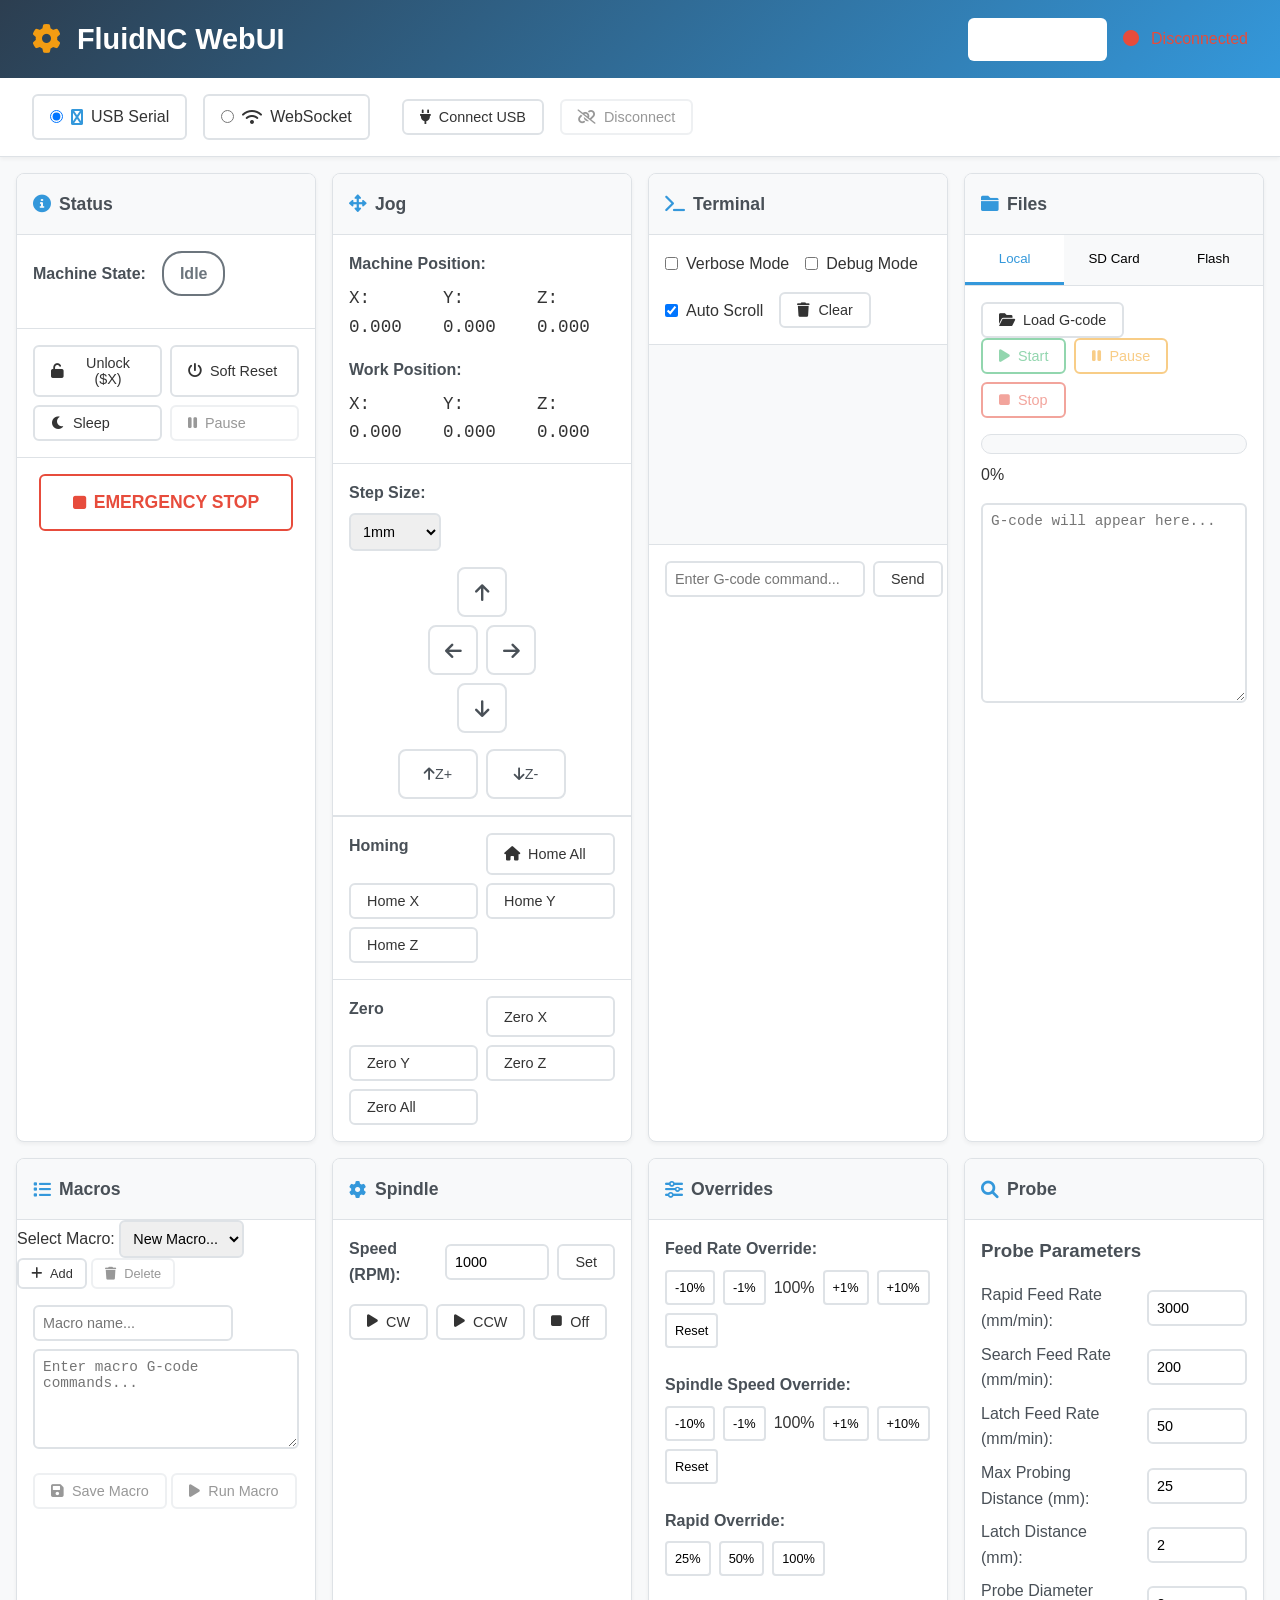
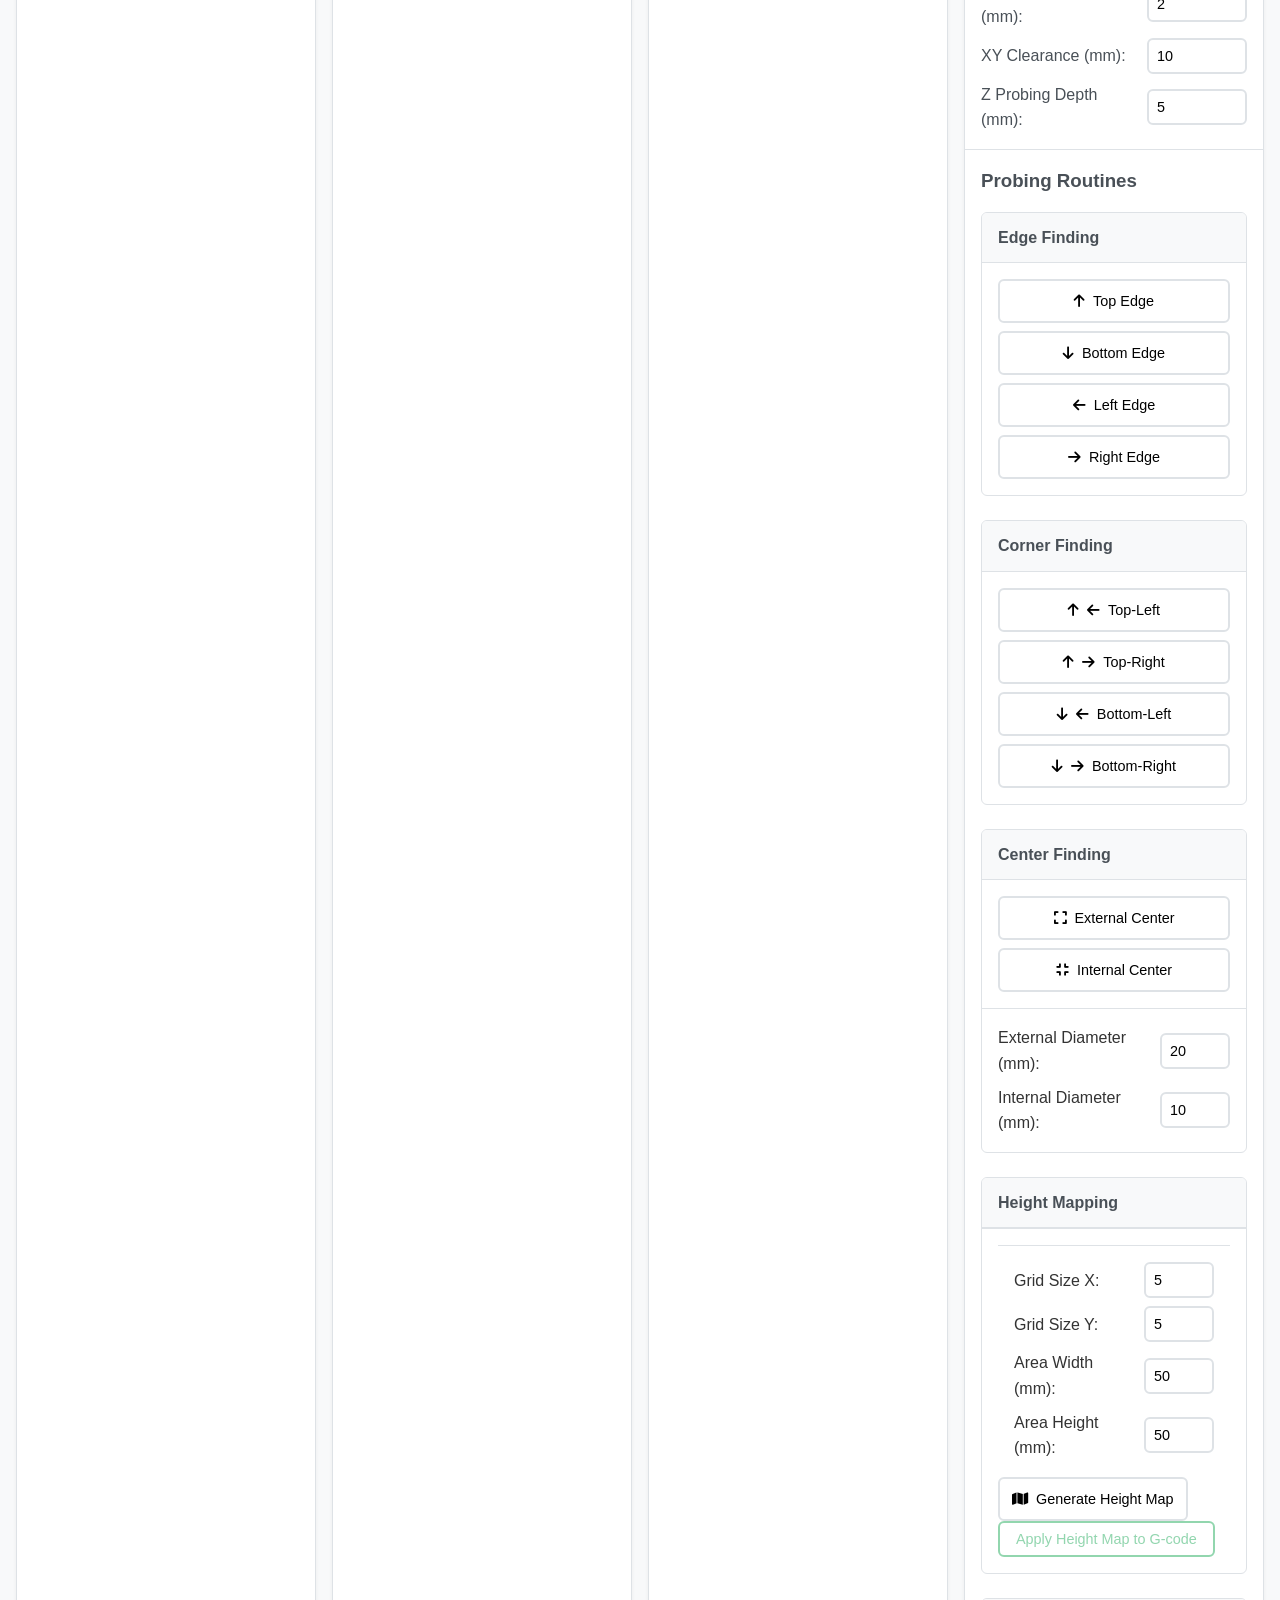
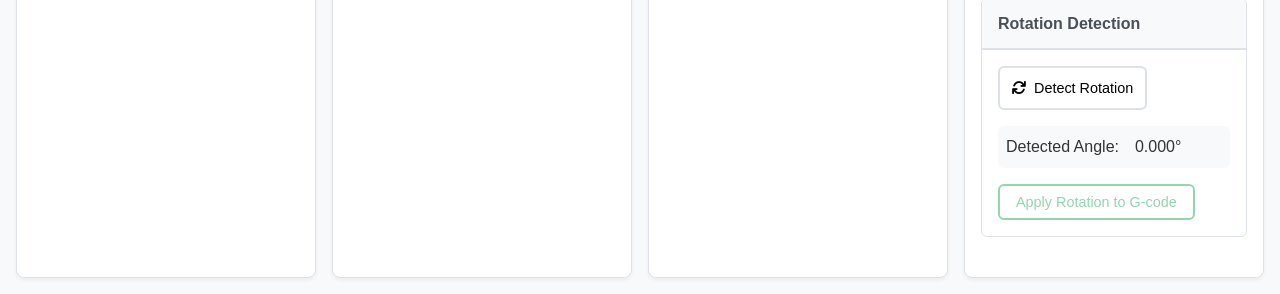
<file: index.html>
<!DOCTYPE html>
<html lang="en">
<head>
    <meta charset="UTF-8">
    <meta name="viewport" content="width=device-width, initial-scale=1.0">
    <title>FluidNC WebUI</title>
    <link rel="stylesheet" href="css/styles.css">
    <link rel="stylesheet" href="https://cdnjs.cloudflare.com/ajax/libs/font-awesome/6.0.0/css/all.min.css">
</head>
<body>
    <div id="app">
        <!-- Header -->
        <header class="header">
            <h1><i class="fas fa-cog"></i> FluidNC WebUI</h1>
            <div class="header-controls">
                <a href="config.html" target="_blank" class="btn" style="margin-right: 1rem;">
                    <i class="fas fa-file-code"></i> Config Editor
                </a>
                <div class="connection-status">
                    <span id="connection-indicator" class="status-disconnected">
                        <i class="fas fa-circle"></i> Disconnected
                    </span>
                </div>
            </div>
        </header>

        <!-- Connection Panel -->
        <section class="connection-panel">
            <div class="connection-controls">
                <div class="connection-type">
                    <label>
                        <input type="radio" name="connection-type" value="usb" checked>
                        <i class="fas fa-usb"></i> USB Serial
                    </label>
                    <label>
                        <input type="radio" name="connection-type" value="websocket">
                        <i class="fas fa-wifi"></i> WebSocket
                    </label>
                </div>
                
                <div class="usb-controls" id="usb-controls">
                    <button id="connect-usb" class="btn btn-primary">
                        <i class="fas fa-plug"></i> Connect USB
                    </button>
                    <button id="disconnect-usb" class="btn btn-secondary" disabled>
                        <i class="fas fa-unlink"></i> Disconnect
                    </button>
                </div>
                
                <div class="websocket-controls" id="websocket-controls" style="display: none;">
                    <div class="websocket-url-group">
                        <select id="websocket-url-select" class="input">
                            <option value="">Select or enter URL...</option>
                        </select>
                        <input type="text" id="websocket-url" placeholder="ws://fluidnc.local/ws" class="input">
                        <button id="save-websocket-url" class="btn btn-sm">
                            <i class="fas fa-save"></i>
                        </button>
                    </div>
                    <div class="websocket-buttons">
                        <button id="connect-websocket" class="btn btn-primary">
                            <i class="fas fa-wifi"></i> Connect
                        </button>
                        <button id="disconnect-websocket" class="btn btn-secondary" disabled>
                            <i class="fas fa-unlink"></i> Disconnect
                        </button>
                    </div>
                </div>
            </div>
        </section>

        <!-- Main Content -->
        <main class="main-content">
            <div class="panels-container">
                <!-- Status Panel -->
                <section class="status-panel panel">
                    <h2><i class="fas fa-info-circle"></i> Status</h2>
                    
                    <div class="machine-status">
                        <div class="status-display">
                            <label>Machine State:</label>
                            <span id="machine-state" class="state-idle">Idle</span>
                        </div>
                    </div>

                    <div class="status-controls">
                        <button id="unlock" class="btn">
                            <i class="fas fa-unlock"></i> Unlock ($X)
                        </button>
                        <button id="soft-reset" class="btn">
                            <i class="fas fa-power-off"></i> Soft Reset
                        </button>
                        <button id="sleep" class="btn">
                            <i class="fas fa-moon"></i> Sleep
                        </button>
                        <button id="pause-resume" class="btn" disabled>
                            <i class="fas fa-pause"></i> Pause
                        </button>
                    </div>

                    <div class="emergency-controls">
                        <button id="emergency-stop" class="btn btn-danger btn-large">
                            <i class="fas fa-stop"></i> EMERGENCY STOP
                        </button>
                    </div>
                </section>

                <!-- Jog Panel -->
                <section class="jog-panel panel">
                    <h2><i class="fas fa-arrows-alt"></i> Jog</h2>
                    
                    <!-- Position Display -->
                    <div class="position-display">
                        <div class="coordinates">
                            <div class="coord-group">
                                <label>Machine Position:</label>
                                <div class="coord-values">
                                    <span>X: <span id="mpos-x">0.000</span></span>
                                    <span>Y: <span id="mpos-y">0.000</span></span>
                                    <span>Z: <span id="mpos-z">0.000</span></span>
                                </div>
                            </div>
                            <div class="coord-group">
                                <label>Work Position:</label>
                                <div class="coord-values">
                                    <span>X: <span id="wpos-x">0.000</span></span>
                                    <span>Y: <span id="wpos-y">0.000</span></span>
                                    <span>Z: <span id="wpos-z">0.000</span></span>
                                </div>
                            </div>
                        </div>
                    </div>

                    <!-- Jog Controls -->
                    <div class="jog-controls">
                        <div class="jog-distance">
                            <label>Step Size:</label>
                            <select id="jog-distance">
                                <option value="0.01">0.01mm</option>
                                <option value="0.1">0.1mm</option>
                                <option value="1" selected>1mm</option>
                                <option value="10">10mm</option>
                                <option value="100">100mm</option>
                            </select>
                        </div>
                        
                        <div class="jog-xy">
                            <div class="jog-row">
                                <button class="jog-btn" data-axis="y" data-direction="1">
                                    <i class="fas fa-arrow-up"></i>
                                </button>
                            </div>
                            <div class="jog-row">
                                <button class="jog-btn" data-axis="x" data-direction="-1">
                                    <i class="fas fa-arrow-left"></i>
                                </button>
                                <button class="jog-btn" data-axis="x" data-direction="1">
                                    <i class="fas fa-arrow-right"></i>
                                </button>
                            </div>
                            <div class="jog-row">
                                <button class="jog-btn" data-axis="y" data-direction="-1">
                                    <i class="fas fa-arrow-down"></i>
                                </button>
                            </div>
                        </div>
                        
                        <div class="jog-z">
                            <button class="jog-btn" data-axis="z" data-direction="1">
                                <i class="fas fa-arrow-up"></i> Z+
                            </button>
                            <button class="jog-btn" data-axis="z" data-direction="-1">
                                <i class="fas fa-arrow-down"></i> Z-
                            </button>
                        </div>
                    </div>

                    <!-- Homing Controls -->
                    <div class="homing-controls">
                        <h3>Homing</h3>
                        <button id="home-all" class="btn">
                            <i class="fas fa-home"></i> Home All
                        </button>
                        <button id="home-x" class="btn">Home X</button>
                        <button id="home-y" class="btn">Home Y</button>
                        <button id="home-z" class="btn">Home Z</button>
                    </div>
                    
                    <!-- Zero Controls -->
                    <div class="zero-controls">
                        <h3>Zero</h3>
                        <button id="zero-x" class="btn">Zero X</button>
                        <button id="zero-y" class="btn">Zero Y</button>
                        <button id="zero-z" class="btn">Zero Z</button>
                        <button id="zero-all" class="btn">Zero All</button>
                    </div>
                </section>

                <!-- Terminal Panel -->
                <section class="terminal-panel panel">
                    <h2><i class="fas fa-terminal"></i> Terminal</h2>
                    
                    <div class="terminal-controls">
                        <label>
                            <input type="checkbox" id="verbose-mode"> Verbose Mode
                        </label>
                        <label>
                            <input type="checkbox" id="debug-mode"> Debug Mode
                        </label>
                        <label>
                            <input type="checkbox" id="autoscroll" checked> Auto Scroll
                        </label>
                        <button id="clear-console" class="btn">
                            <i class="fas fa-trash"></i> Clear
                        </button>
                    </div>

                    <div class="console-output" id="console-output"></div>
                    
                    <div class="console-input">
                        <input type="text" id="command-input" placeholder="Enter G-code command..." class="input">
                        <button id="send-command" class="btn">Send</button>
                    </div>
                </section>

                <!-- Files Panel -->
                <section class="files-panel panel">
                    <h2><i class="fas fa-folder"></i> Files</h2>
                    
                    <div class="file-tabs">
                        <button class="tab-btn active" data-tab="local">Local</button>
                        <button class="tab-btn" data-tab="sd">SD Card</button>
                        <button class="tab-btn" data-tab="flash">Flash</button>
                    </div>

                    <div class="file-content">
                        <div id="local-files" class="tab-content active">
                            <input type="file" id="gcode-file" accept=".nc,.gcode,.txt,.tap" style="display: none;">
                            <button id="load-gcode" class="btn">
                                <i class="fas fa-folder-open"></i> Load G-code
                            </button>
                            
                            <div class="gcode-controls">
                                <button id="start-job" class="btn btn-success" disabled>
                                    <i class="fas fa-play"></i> Start
                                </button>
                                <button id="pause-job" class="btn btn-warning" disabled>
                                    <i class="fas fa-pause"></i> Pause
                                </button>
                                <button id="stop-job" class="btn btn-danger" disabled>
                                    <i class="fas fa-stop"></i> Stop
                                </button>
                            </div>

                            <div class="gcode-progress">
                                <div class="progress-bar">
                                    <div id="progress-fill" class="progress-fill"></div>
                                </div>
                                <span id="progress-text">0%</span>
                            </div>

                            <div class="gcode-viewer">
                                <textarea id="gcode-content" placeholder="G-code will appear here..." readonly></textarea>
                            </div>
                        </div>
                        
                        <div id="sd-files" class="tab-content">
                            <div class="file-list" id="sd-file-list">
                                <p>SD card files will appear here</p>
                            </div>
                        </div>
                        
                        <div id="flash-files" class="tab-content">
                            <div class="file-list" id="flash-file-list">
                                <p>Flash files will appear here</p>
                            </div>
                        </div>
                    </div>
                </section>

                <!-- Macros Panel -->
                <section class="macros-panel panel">
                    <h2><i class="fas fa-list"></i> Macros</h2>
                    
                    <div class="macro-management">
                        <div class="macro-selector">
                            <label>Select Macro:</label>
                            <select id="macro-select" class="input">
                                <option value="">New Macro...</option>
                            </select>
                            <button id="add-macro" class="btn btn-sm">
                                <i class="fas fa-plus"></i> Add
                            </button>
                            <button id="delete-macro" class="btn btn-sm" disabled>
                                <i class="fas fa-trash"></i> Delete
                            </button>
                        </div>
                        
                        <div class="macro-editor">
                            <input type="text" id="macro-name" placeholder="Macro name..." class="input" style="margin-bottom: 0.5rem;">
                            <textarea id="macro-content" placeholder="Enter macro G-code commands..."></textarea>
                            <div class="macro-actions">
                                <button id="save-macro" class="btn" disabled>
                                    <i class="fas fa-save"></i> Save Macro
                                </button>
                                <button id="run-macro" class="btn" disabled>
                                    <i class="fas fa-play"></i> Run Macro
                                </button>
                            </div>
                        </div>
                        
                        <div class="macro-quick-buttons" id="macro-quick-buttons">
                            <!-- Dynamic macro buttons will be added here -->
                        </div>
                    </div>
                </section>

                <!-- Spindle Panel -->
                <section class="spindle-panel panel">
                    <h2><i class="fas fa-cog"></i> Spindle</h2>
                    
                    <div class="spindle-controls">
                        <div class="spindle-speed">
                            <label>Speed (RPM):</label>
                            <input type="number" id="spindle-speed" value="1000" min="0" max="30000">
                            <button id="set-spindle-speed" class="btn">Set</button>
                        </div>
                        
                        <div class="spindle-buttons">
                            <button id="spindle-on-cw" class="btn">
                                <i class="fas fa-play"></i> CW
                            </button>
                            <button id="spindle-on-ccw" class="btn">
                                <i class="fas fa-play"></i> CCW
                            </button>
                            <button id="spindle-off" class="btn">
                                <i class="fas fa-stop"></i> Off
                            </button>
                        </div>
                    </div>
                </section>

                <!-- Overrides Panel -->
                <section class="overrides-panel panel">
                    <h2><i class="fas fa-sliders-h"></i> Overrides</h2>
                    
                    <div class="override-controls">
                        <div class="override-group">
                            <label>Feed Rate Override:</label>
                            <div class="override-buttons">
                                <button class="override-btn" data-cmd="0x91">-10%</button>
                                <button class="override-btn" data-cmd="0x92">-1%</button>
                                <span id="feed-override">100%</span>
                                <button class="override-btn" data-cmd="0x93">+1%</button>
                                <button class="override-btn" data-cmd="0x94">+10%</button>
                                <button class="override-btn" data-cmd="0x90">Reset</button>
                            </div>
                        </div>

                        <div class="override-group">
                            <label>Spindle Speed Override:</label>
                            <div class="override-buttons">
                                <button class="override-btn" data-cmd="0x9C">-10%</button>
                                <button class="override-btn" data-cmd="0x9D">-1%</button>
                                <span id="spindle-override">100%</span>
                                <button class="override-btn" data-cmd="0x9E">+1%</button>
                                <button class="override-btn" data-cmd="0x9F">+10%</button>
                                <button class="override-btn" data-cmd="0x99">Reset</button>
                            </div>
                        </div>

                        <div class="override-group">
                            <label>Rapid Override:</label>
                            <div class="override-buttons">
                                <button class="override-btn" data-cmd="0x97">25%</button>
                                <button class="override-btn" data-cmd="0x96">50%</button>
                                <button class="override-btn" data-cmd="0x95">100%</button>
                            </div>
                        </div>
                    </div>
                </section>

                <!-- Enhanced Probing Panel -->
                <section class="probing-panel panel">
                    <h2><i class="fas fa-search"></i> Probe</h2>
                    
                    <!-- Probe Parameters -->
                    <div class="probe-parameters">
                        <h3>Probe Parameters</h3>
                        <div class="param-grid">
                            <label>Rapid Feed Rate (mm/min):</label>
                            <input type="number" id="rapid-fr" value="3000" min="100" max="10000">
                            
                            <label>Search Feed Rate (mm/min):</label>
                            <input type="number" id="search-fr" value="200" min="10" max="1000">
                            
                            <label>Latch Feed Rate (mm/min):</label>
                            <input type="number" id="latch-fr" value="50" min="5" max="500">
                            
                            <label>Max Probing Distance (mm):</label>
                            <input type="number" id="probing-dist" value="25" min="1" max="100">
                            
                            <label>Latch Distance (mm):</label>
                            <input type="number" id="latch-dist" value="2" min="0.1" max="10" step="0.1">
                            
                            <label>Probe Diameter (mm):</label>
                            <input type="number" id="probe-diameter" value="2" min="0.1" max="20" step="0.1">
                            
                            <label>XY Clearance (mm):</label>
                            <input type="number" id="xy-clearance" value="10" min="1" max="50">
                            
                            <label>Z Probing Depth (mm):</label>
                            <input type="number" id="probing-depth" value="5" min="1" max="50">
                        </div>
                    </div>

                    <!-- Probing Routines -->
                    <div class="probing-routines">
                        <h3>Probing Routines</h3>
                        
                        <!-- Edge Finding -->
                        <div class="routine-group">
                            <h4>Edge Finding</h4>
                            <div class="routine-buttons">
                                <button class="probe-btn" data-routine="edge-top">
                                    <i class="fas fa-arrow-up"></i> Top Edge
                                </button>
                                <button class="probe-btn" data-routine="edge-bottom">
                                    <i class="fas fa-arrow-down"></i> Bottom Edge
                                </button>
                                <button class="probe-btn" data-routine="edge-left">
                                    <i class="fas fa-arrow-left"></i> Left Edge
                                </button>
                                <button class="probe-btn" data-routine="edge-right">
                                    <i class="fas fa-arrow-right"></i> Right Edge
                                </button>
                            </div>
                        </div>

                        <!-- Corner Finding -->
                        <div class="routine-group">
                            <h4>Corner Finding</h4>
                            <div class="routine-buttons">
                                <button class="probe-btn" data-routine="corner-tl">
                                    <i class="fas fa-arrow-up"></i><i class="fas fa-arrow-left"></i> Top-Left
                                </button>
                                <button class="probe-btn" data-routine="corner-tr">
                                    <i class="fas fa-arrow-up"></i><i class="fas fa-arrow-right"></i> Top-Right
                                </button>
                                <button class="probe-btn" data-routine="corner-bl">
                                    <i class="fas fa-arrow-down"></i><i class="fas fa-arrow-left"></i> Bottom-Left
                                </button>
                                <button class="probe-btn" data-routine="corner-br">
                                    <i class="fas fa-arrow-down"></i><i class="fas fa-arrow-right"></i> Bottom-Right
                                </button>
                            </div>
                        </div>

                        <!-- Center Finding -->
                        <div class="routine-group">
                            <h4>Center Finding</h4>
                            <div class="routine-buttons">
                                <button class="probe-btn" data-routine="center-external">
                                    <i class="fas fa-expand"></i> External Center
                                </button>
                                <button class="probe-btn" data-routine="center-internal">
                                    <i class="fas fa-compress"></i> Internal Center
                                </button>
                            </div>
                            <div class="center-params">
                                <label>External Diameter (mm):</label>
                                <input type="number" id="external-diameter" value="20" min="1" max="200">
                                <label>Internal Diameter (mm):</label>
                                <input type="number" id="internal-diameter" value="10" min="1" max="200">
                            </div>
                        </div>

                        <!-- Height Mapping -->
                        <div class="routine-group">
                            <h4>Height Mapping</h4>
                            <div class="height-map-controls">
                                <div class="map-params">
                                    <label>Grid Size X:</label>
                                    <input type="number" id="grid-x" value="5" min="2" max="20">
                                    <label>Grid Size Y:</label>
                                    <input type="number" id="grid-y" value="5" min="2" max="20">
                                    <label>Area Width (mm):</label>
                                    <input type="number" id="area-width" value="50" min="5" max="500">
                                    <label>Area Height (mm):</label>
                                    <input type="number" id="area-height" value="50" min="5" max="500">
                                </div>
                                <button class="probe-btn" data-routine="height-map">
                                    <i class="fas fa-map"></i> Generate Height Map
                                </button>
                                <button id="apply-height-map" class="btn btn-success" disabled>
                                    Apply Height Map to G-code
                                </button>
                            </div>
                        </div>

                        <!-- Rotation Detection -->
                        <div class="routine-group">
                            <h4>Rotation Detection</h4>
                            <div class="rotation-controls">
                                <button class="probe-btn" data-routine="detect-rotation">
                                    <i class="fas fa-sync"></i> Detect Rotation
                                </button>
                                <div class="rotation-display">
                                    <label>Detected Angle:</label>
                                    <span id="rotation-angle">0.000°</span>
                                </div>
                                <button id="apply-rotation" class="btn btn-success" disabled>
                                    Apply Rotation to G-code
                                </button>
                            </div>
                        </div>
                    </div>
                </section>
            </div>
        </main>
    </div>

    <script src="js/serial.js"></script>
    <script src="js/websocket.js"></script>
    <script src="js/gcode.js"></script>
    <script src="js/probing.js"></script>
    <script src="js/app.js"></script>
</body>
</html>
</file>
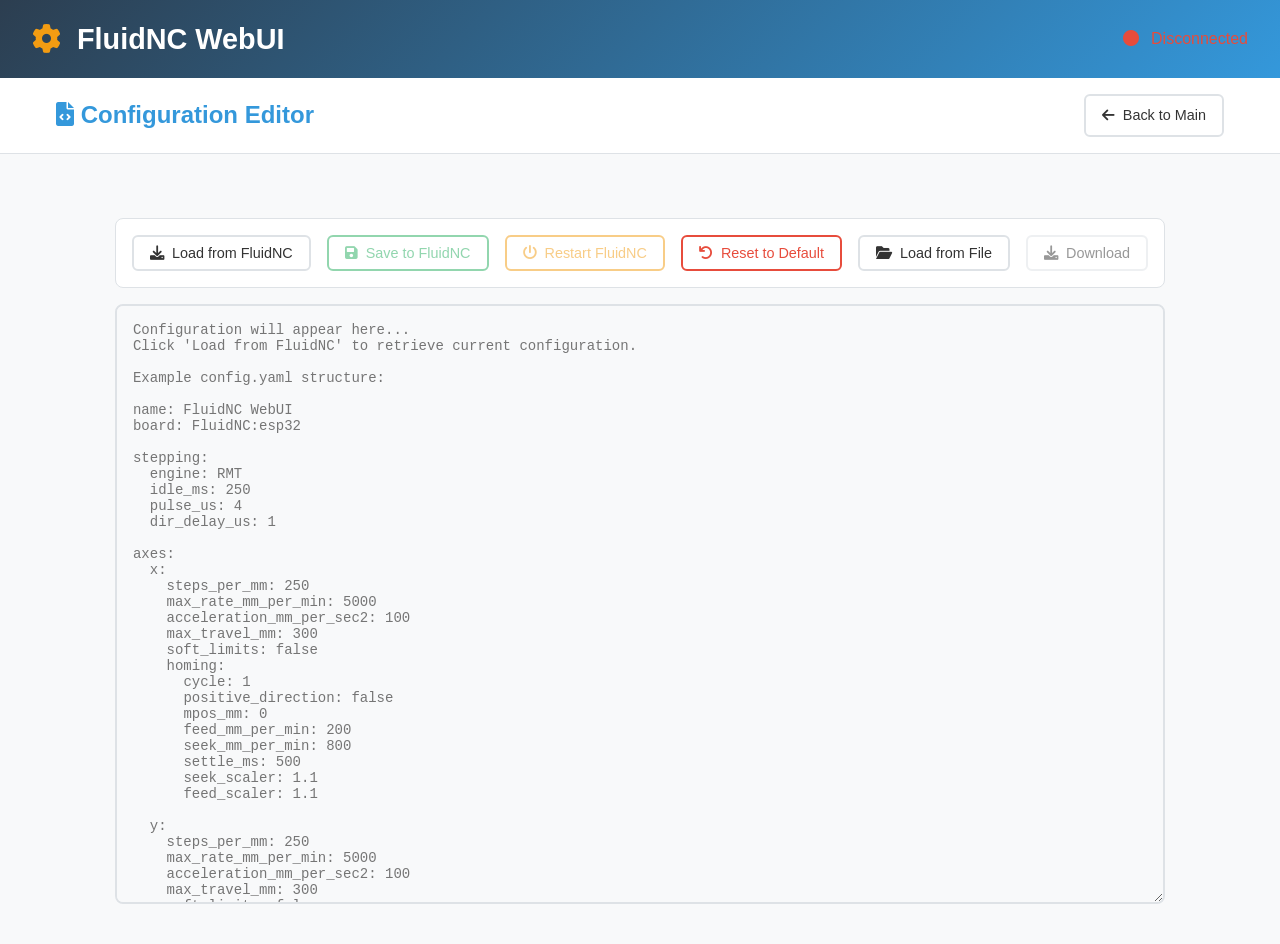
<file: config.html>
<!DOCTYPE html>
<html lang="en">
<head>
    <meta charset="UTF-8">
    <meta name="viewport" content="width=device-width, initial-scale=1.0">
    <title>FluidNC Configuration Editor</title>
    <link rel="stylesheet" href="css/styles.css">
    <link rel="stylesheet" href="https://cdnjs.cloudflare.com/ajax/libs/font-awesome/6.0.0/css/all.min.css">
    <style>
        .config-editor {
            max-width: 1200px;
            margin: 2rem auto;
            padding: 0 1rem;
        }
        
        .config-controls {
            background: white;
            border: 1px solid #dee2e6;
            border-radius: 8px;
            padding: 1rem;
            margin-bottom: 1rem;
            display: flex;
            gap: 1rem;
            align-items: center;
            flex-wrap: wrap;
        }
        
        .config-textarea {
            width: 100%;
            height: 600px;
            font-family: 'Courier New', monospace;
            font-size: 14px;
            padding: 1rem;
            border: 2px solid #dee2e6;
            border-radius: 8px;
            background: #f8f9fa;
            resize: vertical;
        }
        
        .config-textarea:focus {
            outline: none;
            border-color: #3498db;
            background: white;
        }
        
        .config-status {
            margin-top: 1rem;
            padding: 1rem;
            border-radius: 6px;
            display: none;
        }
        
        .config-status.success {
            background: #d4edda;
            border: 1px solid #c3e6cb;
            color: #155724;
        }
        
        .config-status.error {
            background: #f8d7da;
            border: 1px solid #f5c6cb;
            color: #721c24;
        }
        
        .navbar {
            background: white;
            border-bottom: 1px solid #dee2e6;
            padding: 1rem 0;
            margin-bottom: 2rem;
        }
        
        .navbar-content {
            max-width: 1200px;
            margin: 0 auto;
            padding: 0 1rem;
            display: flex;
            justify-content: space-between;
            align-items: center;
        }
        
        .navbar h1 {
            color: #3498db;
            margin: 0;
        }
    </style>
</head>
<body>
    <div id="app">
        <!-- Header -->
        <header class="header">
            <h1><i class="fas fa-cog"></i> FluidNC WebUI</h1>
            <div class="connection-status">
                <span id="connection-indicator" class="status-disconnected">
                    <i class="fas fa-circle"></i> Disconnected
                </span>
            </div>
        </header>

        <!-- Navigation -->
        <nav class="navbar">
            <div class="navbar-content">
                <h1><i class="fas fa-file-code"></i> Configuration Editor</h1>
                <a href="index.html" class="btn">
                    <i class="fas fa-arrow-left"></i> Back to Main
                </a>
            </div>
        </nav>

        <!-- Config Editor -->
        <main class="config-editor">
            <div class="config-controls">
                <button id="load-config" class="btn">
                    <i class="fas fa-download"></i> Load from FluidNC
                </button>
                <button id="save-config" class="btn btn-success" disabled>
                    <i class="fas fa-save"></i> Save to FluidNC
                </button>
                <button id="restart-fluidnc" class="btn btn-warning" disabled>
                    <i class="fas fa-power-off"></i> Restart FluidNC
                </button>
                <button id="reset-config" class="btn btn-danger">
                    <i class="fas fa-undo"></i> Reset to Default
                </button>
                <input type="file" id="config-file" accept=".yaml,.yml" style="display: none;">
                <button id="load-file" class="btn">
                    <i class="fas fa-folder-open"></i> Load from File
                </button>
                <button id="download-config" class="btn" disabled>
                    <i class="fas fa-download"></i> Download
                </button>
            </div>

            <textarea id="config-content" class="config-textarea" placeholder="Configuration will appear here...
Click 'Load from FluidNC' to retrieve current configuration.

Example config.yaml structure:

name: FluidNC WebUI
board: FluidNC:esp32

stepping:
  engine: RMT
  idle_ms: 250
  pulse_us: 4
  dir_delay_us: 1

axes:
  x:
    steps_per_mm: 250
    max_rate_mm_per_min: 5000
    acceleration_mm_per_sec2: 100
    max_travel_mm: 300
    soft_limits: false
    homing:
      cycle: 1
      positive_direction: false
      mpos_mm: 0
      feed_mm_per_min: 200
      seek_mm_per_min: 800
      settle_ms: 500
      seek_scaler: 1.1
      feed_scaler: 1.1

  y:
    steps_per_mm: 250
    max_rate_mm_per_min: 5000
    acceleration_mm_per_sec2: 100
    max_travel_mm: 300
    soft_limits: false
    homing:
      cycle: 1
      positive_direction: false
      mpos_mm: 0
      feed_mm_per_min: 200
      seek_mm_per_min: 800
      settle_ms: 500
      seek_scaler: 1.1
      feed_scaler: 1.1

  z:
    steps_per_mm: 250
    max_rate_mm_per_min: 5000
    acceleration_mm_per_sec2: 100
    max_travel_mm: 200
    soft_limits: false
    homing:
      cycle: 2
      positive_direction: true
      mpos_mm: 200
      feed_mm_per_min: 200
      seek_mm_per_min: 800
      settle_ms: 500
      seek_scaler: 1.1
      feed_scaler: 1.1

spi:
  miso_pin: gpio.19
  mosi_pin: gpio.23
  sck_pin: gpio.18

control:
  safety_door_pin: NO_PIN
  reset_pin: NO_PIN
  feed_hold_pin: NO_PIN
  cycle_start_pin: NO_PIN
  macro0_pin: NO_PIN
  macro1_pin: NO_PIN
  macro2_pin: NO_PIN
  macro3_pin: NO_PIN

coolant:
  flood_pin: NO_PIN
  mist_pin: NO_PIN

probe:
  pin: gpio.22
  check_mode_start: true

macros:
  n0:
  n1:
  n2:
  n3:

user_outputs:
  analog0_pin: NO_PIN
  analog1_pin: NO_PIN
  analog2_pin: NO_PIN
  analog3_pin: NO_PIN
  analog_frequency: 5000
  digital0_pin: NO_PIN
  digital1_pin: NO_PIN
  digital2_pin: NO_PIN
  digital3_pin: NO_PIN

software_debounce_ms: 0
arc_tolerance: 0.002
junction_deviation: 0.01
verbose_errors: false
report_inches: false
homing_init_lock: true
enable_parking_override_control: false
deactivate_parking_upon_init: false
check_limits_at_init: false
hard_limit_enable: false
soft_limit_enable: false
laser_mode: false
invert_st_enable: false
step_pulse_microseconds: 10
step_idle_delay: 25
step_pulse_delay: 10
dir_invert_mask: 0
stepping_invert_mask: 0
status_mask: 1
steps_per_mm_x: 250.0
steps_per_mm_y: 250.0
steps_per_mm_z: 250.0
max_rate_x: 5000.0
max_rate_y: 5000.0
max_rate_z: 5000.0
max_acceleration_x: 100.0
max_acceleration_y: 100.0
max_acceleration_z: 100.0
max_travel_x: 300.0
max_travel_y: 300.0
max_travel_z: 200.0
"></textarea>

            <div id="config-status" class="config-status"></div>
        </main>
    </div>

    <script src="js/serial.js"></script>
    <script src="js/websocket.js"></script>
    <script>
        // Configuration Editor
        class ConfigEditor {
            constructor() {
                this.serialComm = new SerialCommunication();
                this.websocketComm = new WebSocketCommunication();
                this.isConnected = false;
                this.connectionType = 'usb';
                this.hasChanges = false;
                
                this.init();
            }

            init() {
                this.setupEventListeners();
                this.checkConnection();
            }

            setupEventListeners() {
                document.getElementById('load-config').addEventListener('click', () => {
                    this.loadConfigFromFluidNC();
                });

                document.getElementById('save-config').addEventListener('click', () => {
                    this.saveConfigToFluidNC();
                });

                document.getElementById('restart-fluidnc').addEventListener('click', () => {
                    this.restartFluidNC();
                });

                document.getElementById('reset-config').addEventListener('click', () => {
                    this.resetToDefault();
                });

                document.getElementById('load-file').addEventListener('click', () => {
                    document.getElementById('config-file').click();
                });

                document.getElementById('config-file').addEventListener('change', (e) => {
                    this.loadConfigFromFile(e.target.files[0]);
                });

                document.getElementById('download-config').addEventListener('click', () => {
                    this.downloadConfig();
                });

                document.getElementById('config-content').addEventListener('input', () => {
                    this.markAsChanged();
                });
            }

            checkConnection() {
                // Check if we have connection from main app
                const urlParams = new URLSearchParams(window.location.search);
                const connected = urlParams.get('connected');
                const type = urlParams.get('type');
                
                if (connected === 'true') {
                    this.isConnected = true;
                    this.connectionType = type || 'usb';
                    this.updateConnectionStatus('connected');
                    this.enableControls();
                }
            }

            async loadConfigFromFluidNC() {
                if (!this.isConnected) {
                    this.showStatus('Not connected to FluidNC', 'error');
                    return;
                }

                try {
                    this.showStatus('Loading configuration from FluidNC...', 'info');
                    
                    // Request config dump
                    let response;
                    if (this.connectionType === 'usb') {
                        response = await this.serialComm.sendCommand('$CD');
                    } else {
                        response = await this.websocketComm.sendCommand('$CD');
                    }

                    if (response) {
                        document.getElementById('config-content').value = response;
                        this.showStatus('Configuration loaded successfully', 'success');
                        this.enableSaveControls();
                    }
                } catch (error) {
                    this.showStatus(`Failed to load configuration: ${error.message}`, 'error');
                }
            }

            async saveConfigToFluidNC() {
                if (!this.isConnected) {
                    this.showStatus('Not connected to FluidNC', 'error');
                    return;
                }

                const config = document.getElementById('config-content').value;
                if (!config.trim()) {
                    this.showStatus('No configuration to save', 'error');
                    return;
                }

                if (!confirm('Are you sure you want to save this configuration to FluidNC? This will overwrite the current settings.')) {
                    return;
                }

                try {
                    this.showStatus('Saving configuration to FluidNC...', 'info');
                    
                    // Save config (this might need to be broken into chunks)
                    let response;
                    if (this.connectionType === 'usb') {
                        response = await this.serialComm.sendCommand(`$Config/Yaml=${config}`);
                    } else {
                        response = await this.websocketComm.sendCommand(`$Config/Yaml=${config}`);
                    }

                    this.showStatus('Configuration saved successfully. Restart FluidNC to apply changes.', 'success');
                    this.hasChanges = false;
                } catch (error) {
                    this.showStatus(`Failed to save configuration: ${error.message}`, 'error');
                }
            }

            async restartFluidNC() {
                if (!this.isConnected) {
                    this.showStatus('Not connected to FluidNC', 'error');
                    return;
                }

                if (!confirm('This will restart FluidNC and disconnect the current session. Continue?')) {
                    return;
                }

                try {
                    this.showStatus('Restarting FluidNC...', 'info');
                    
                    if (this.connectionType === 'usb') {
                        await this.serialComm.sendCommand('$Restart');
                    } else {
                        await this.websocketComm.sendCommand('$Restart');
                    }

                    setTimeout(() => {
                        this.updateConnectionStatus('disconnected');
                        this.showStatus('FluidNC restarted. Please reconnect.', 'info');
                    }, 2000);
                } catch (error) {
                    this.showStatus(`Failed to restart FluidNC: ${error.message}`, 'error');
                }
            }

            resetToDefault() {
                if (!confirm('This will reset the editor to default configuration. Unsaved changes will be lost.')) {
                    return;
                }

                const defaultConfig = `name: FluidNC WebUI
board: FluidNC:esp32

stepping:
  engine: RMT
  idle_ms: 250
  pulse_us: 4
  dir_delay_us: 1

axes:
  x:
    steps_per_mm: 250
    max_rate_mm_per_min: 5000
    acceleration_mm_per_sec2: 100
    max_travel_mm: 300
    soft_limits: false
    homing:
      cycle: 1
      positive_direction: false
      mpos_mm: 0
      feed_mm_per_min: 200
      seek_mm_per_min: 800
      settle_ms: 500
      seek_scaler: 1.1
      feed_scaler: 1.1

  y:
    steps_per_mm: 250
    max_rate_mm_per_min: 5000
    acceleration_mm_per_sec2: 100
    max_travel_mm: 300
    soft_limits: false
    homing:
      cycle: 1
      positive_direction: false
      mpos_mm: 0
      feed_mm_per_min: 200
      seek_mm_per_min: 800
      settle_ms: 500
      seek_scaler: 1.1
      feed_scaler: 1.1

  z:
    steps_per_mm: 250
    max_rate_mm_per_min: 5000
    acceleration_mm_per_sec2: 100
    max_travel_mm: 200
    soft_limits: false
    homing:
      cycle: 2
      positive_direction: true
      mpos_mm: 200
      feed_mm_per_min: 200
      seek_mm_per_min: 800
      settle_ms: 500
      seek_scaler: 1.1
      feed_scaler: 1.1

spi:
  miso_pin: gpio.19
  mosi_pin: gpio.23
  sck_pin: gpio.18

probe:
  pin: gpio.22
  check_mode_start: true

macros:
  n0:
  n1:
  n2:
  n3:`;

                document.getElementById('config-content').value = defaultConfig;
                this.showStatus('Reset to default configuration template', 'info');
                this.enableSaveControls();
            }

            loadConfigFromFile(file) {
                if (!file) return;

                const reader = new FileReader();
                reader.onload = (e) => {
                    document.getElementById('config-content').value = e.target.result;
                    this.showStatus(`Loaded configuration from ${file.name}`, 'success');
                    this.enableSaveControls();
                };
                reader.readAsText(file);
            }

            downloadConfig() {
                const config = document.getElementById('config-content').value;
                if (!config.trim()) {
                    this.showStatus('No configuration to download', 'error');
                    return;
                }

                const blob = new Blob([config], { type: 'text/yaml' });
                const url = URL.createObjectURL(blob);
                const a = document.createElement('a');
                a.href = url;
                a.download = 'config.yaml';
                document.body.appendChild(a);
                a.click();
                document.body.removeChild(a);
                URL.revokeObjectURL(url);

                this.showStatus('Configuration downloaded', 'success');
            }

            markAsChanged() {
                this.hasChanges = true;
                this.enableSaveControls();
            }

            enableControls() {
                document.getElementById('load-config').disabled = false;
                document.getElementById('restart-fluidnc').disabled = false;
            }

            enableSaveControls() {
                document.getElementById('save-config').disabled = false;
                document.getElementById('download-config').disabled = false;
            }

            updateConnectionStatus(status) {
                const indicator = document.getElementById('connection-indicator');
                
                switch (status) {
                    case 'connected':
                        indicator.className = 'status-connected';
                        indicator.innerHTML = '<i class="fas fa-circle"></i> Connected';
                        this.isConnected = true;
                        break;
                    default:
                        indicator.className = 'status-disconnected';
                        indicator.innerHTML = '<i class="fas fa-circle"></i> Disconnected';
                        this.isConnected = false;
                }
            }

            showStatus(message, type) {
                const statusDiv = document.getElementById('config-status');
                statusDiv.textContent = message;
                statusDiv.className = `config-status ${type}`;
                statusDiv.style.display = 'block';
                
                if (type === 'success' || type === 'info') {
                    setTimeout(() => {
                        statusDiv.style.display = 'none';
                    }, 5000);
                }
            }
        }

        // Initialize config editor when DOM is loaded
        document.addEventListener('DOMContentLoaded', () => {
            window.configEditor = new ConfigEditor();
        });
    </script>
</body>
</html>
</file>
<file: css/styles.css>
/* FluidNC WebUI Styles - Modern Clean Interface */

* {
    margin: 0;
    padding: 0;
    box-sizing: border-box;
}

body {
    font-family: 'Segoe UI', Tahoma, Geneva, Verdana, sans-serif;
    background-color: #f8f9fa;
    color: #333;
    line-height: 1.6;
}

#app {
    display: flex;
    flex-direction: column;
    min-height: 100vh;
}

/* Header */
.header {
    background: linear-gradient(135deg, #2c3e50, #3498db);
    color: white;
    padding: 1rem 2rem;
    display: flex;
    justify-content: space-between;
    align-items: center;
    box-shadow: 0 2px 4px rgba(0,0,0,0.1);
}

.header-controls {
    display: flex;
    align-items: center;
}

.header-controls .btn {
    color: white;
    border-color: rgba(255,255,255,0.3);
}

.header-controls .btn:hover {
    border-color: white;
    color: white;
}

.header h1 {
    font-size: 1.8rem;
    font-weight: 600;
}

.header h1 i {
    margin-right: 0.5rem;
    color: #f39c12;
}

.connection-status {
    display: flex;
    align-items: center;
    font-size: 1rem;
}

.status-disconnected {
    color: #e74c3c;
}

.status-connecting {
    color: #f39c12;
}

.status-connected {
    color: #27ae60;
}

.status-connected i, .status-connecting i, .status-disconnected i {
    margin-right: 0.5rem;
}

/* Connection Panel */
.connection-panel {
    background: white;
    padding: 1rem 2rem;
    border-bottom: 1px solid #dee2e6;
    box-shadow: 0 2px 4px rgba(0,0,0,0.05);
}

.connection-controls {
    display: flex;
    align-items: center;
    gap: 2rem;
    flex-wrap: wrap;
}

.connection-type {
    display: flex;
    gap: 1rem;
}

.connection-type label {
    display: flex;
    align-items: center;
    gap: 0.5rem;
    cursor: pointer;
    padding: 0.5rem 1rem;
    border: 2px solid #dee2e6;
    border-radius: 6px;
    transition: all 0.2s ease;
}

.connection-type label:hover {
    border-color: #3498db;
}

.connection-type input[type="radio"]:checked + i {
    color: #3498db;
}

.usb-controls, .websocket-controls {
    display: flex;
    align-items: center;
    gap: 1rem;
}

/* Main Content */
.main-content {
    flex: 1;
    padding: 1rem;
}

.panels-container {
    display: grid;
    grid-template-columns: repeat(auto-fit, minmax(300px, 1fr));
    gap: 1rem;
    max-width: 1600px;
    margin: 0 auto;
}

/* Panel Base Styles */
.panel {
    background: white;
    border: 1px solid #dee2e6;
    border-radius: 8px;
    box-shadow: 0 2px 4px rgba(0,0,0,0.05);
    overflow: hidden;
}

.panel h2 {
    background: #f8f9fa;
    border-bottom: 1px solid #dee2e6;
    padding: 1rem;
    margin: 0;
    font-size: 1.1rem;
    font-weight: 600;
    color: #495057;
    display: flex;
    align-items: center;
    gap: 0.5rem;
}

.panel h2 i {
    color: #3498db;
}

/* Button Styles - No colored backgrounds, only borders and icons */
.btn {
    padding: 0.5rem 1rem;
    border: 2px solid #dee2e6;
    background: white;
    color: #333;
    border-radius: 6px;
    cursor: pointer;
    font-size: 0.9rem;
    font-weight: 500;
    transition: all 0.2s ease;
    display: inline-flex;
    align-items: center;
    gap: 0.5rem;
    text-decoration: none;
}

.btn:hover {
    border-color: #3498db;
    color: #3498db;
    transform: translateY(-1px);
    box-shadow: 0 2px 4px rgba(0,0,0,0.1);
}

.btn:active {
    transform: translateY(0);
}

.btn:disabled {
    opacity: 0.5;
    cursor: not-allowed;
    transform: none;
    box-shadow: none;
}

.btn-danger {
    border-color: #e74c3c;
    color: #e74c3c;
}

.btn-danger:hover {
    border-color: #c0392b;
    color: #c0392b;
}

.btn-success {
    border-color: #27ae60;
    color: #27ae60;
}

.btn-success:hover {
    border-color: #219a52;
    color: #219a52;
}

.btn-warning {
    border-color: #f39c12;
    color: #f39c12;
}

.btn-warning:hover {
    border-color: #e67e22;
    color: #e67e22;
}

.btn-large {
    padding: 1rem 2rem;
    font-size: 1.1rem;
    font-weight: 600;
}

/* Status Panel */
.status-panel {
    min-height: 200px;
}

.machine-status {
    padding: 1rem;
}

.status-display {
    display: flex;
    align-items: center;
    gap: 1rem;
    margin-bottom: 1rem;
}

.status-display label {
    font-weight: 600;
    color: #495057;
}

#machine-state {
    padding: 0.5rem 1rem;
    border-radius: 20px;
    font-weight: 600;
    border: 2px solid;
}

.state-idle {
    border-color: #6c757d;
    color: #6c757d;
}

.state-run {
    border-color: #27ae60;
    color: #27ae60;
}

.state-hold {
    border-color: #f39c12;
    color: #f39c12;
}

.state-alarm {
    border-color: #e74c3c;
    color: #e74c3c;
}

.status-controls {
    display: grid;
    grid-template-columns: repeat(auto-fit, minmax(120px, 1fr));
    gap: 0.5rem;
    padding: 1rem;
    border-top: 1px solid #dee2e6;
}

.emergency-controls {
    padding: 1rem;
    text-align: center;
    border-top: 1px solid #dee2e6;
}

/* Jog Panel */
.jog-panel {
    min-height: 400px;
}

.position-display {
    padding: 1rem;
    border-bottom: 1px solid #dee2e6;
}

.coordinates {
    display: flex;
    flex-direction: column;
    gap: 1rem;
}

.coord-group {
    display: flex;
    flex-direction: column;
    gap: 0.5rem;
}

.coord-group label {
    font-weight: 600;
    color: #495057;
}

.coord-values {
    display: flex;
    gap: 1rem;
    font-family: monospace;
    font-size: 1.1rem;
}

.jog-controls {
    padding: 1rem;
    border-bottom: 1px solid #dee2e6;
}

.jog-distance {
    margin-bottom: 1rem;
}

.jog-distance label {
    display: block;
    margin-bottom: 0.5rem;
    font-weight: 600;
    color: #495057;
}

.jog-xy {
    display: grid;
    grid-template-columns: 1fr;
    gap: 0.5rem;
    margin-bottom: 1rem;
    max-width: 200px;
    margin-left: auto;
    margin-right: auto;
}

.jog-row {
    display: flex;
    justify-content: center;
    gap: 0.5rem;
}

.jog-btn {
    width: 50px;
    height: 50px;
    border: 2px solid #dee2e6;
    background: white;
    border-radius: 8px;
    cursor: pointer;
    display: flex;
    align-items: center;
    justify-content: center;
    font-size: 1.2rem;
    color: #495057;
    transition: all 0.2s ease;
}

.jog-btn:hover {
    border-color: #3498db;
    color: #3498db;
}

.jog-z {
    display: flex;
    gap: 0.5rem;
    justify-content: center;
}

.jog-z .jog-btn {
    width: 80px;
    font-size: 0.9rem;
}

.homing-controls, .zero-controls {
    padding: 1rem;
    border-top: 1px solid #dee2e6;
}

.homing-controls h3, .zero-controls h3 {
    margin-bottom: 1rem;
    color: #495057;
    font-size: 1rem;
}

.homing-controls {
    display: grid;
    grid-template-columns: repeat(auto-fit, minmax(100px, 1fr));
    gap: 0.5rem;
}

.zero-controls {
    display: grid;
    grid-template-columns: repeat(auto-fit, minmax(100px, 1fr));
    gap: 0.5rem;
}

/* Terminal Panel */
.terminal-panel {
    min-height: 300px;
}

.terminal-controls {
    padding: 1rem;
    border-bottom: 1px solid #dee2e6;
    display: flex;
    align-items: center;
    gap: 1rem;
    flex-wrap: wrap;
}

.terminal-controls label {
    display: flex;
    align-items: center;
    gap: 0.5rem;
    font-weight: 500;
}

.console-output {
    height: 200px;
    overflow-y: auto;
    padding: 1rem;
    background: #f8f9fa;
    font-family: 'Courier New', monospace;
    font-size: 0.85rem;
    line-height: 1.4;
    border-bottom: 1px solid #dee2e6;
}

.console-message {
    margin-bottom: 0.25rem;
    padding: 0.25rem 0;
}

.console-message.sent {
    color: #3498db;
}

.console-message.received {
    color: #27ae60;
}

.console-message.error {
    color: #e74c3c;
    font-weight: bold;
}

.console-message.info {
    color: #6c757d;
}

.console-message.debug {
    color: #9c88ff;
    font-family: monospace;
    font-size: 0.9em;
}

.console-input {
    padding: 1rem;
    display: flex;
    gap: 0.5rem;
}

.console-input .input {
    flex: 1;
}

/* Input Styles */
.input, select, input[type="text"], input[type="number"], textarea {
    padding: 0.5rem;
    border: 2px solid #dee2e6;
    border-radius: 6px;
    font-size: 0.9rem;
    transition: border-color 0.2s ease;
}

.input:focus, select:focus, input[type="text"]:focus, input[type="number"]:focus, textarea:focus {
    outline: none;
    border-color: #3498db;
}

/* Files Panel */
.files-panel {
    min-height: 400px;
}

.file-tabs {
    display: flex;
    border-bottom: 1px solid #dee2e6;
}

.tab-btn {
    flex: 1;
    padding: 1rem;
    border: none;
    background: #f8f9fa;
    border-bottom: 3px solid transparent;
    cursor: pointer;
    transition: all 0.2s ease;
}

.tab-btn.active {
    background: white;
    border-bottom-color: #3498db;
    color: #3498db;
}

.tab-content {
    display: none;
    padding: 1rem;
}

.tab-content.active {
    display: block;
}

.gcode-controls {
    display: flex;
    gap: 0.5rem;
    margin-bottom: 1rem;
    flex-wrap: wrap;
}

.gcode-progress {
    margin-bottom: 1rem;
}

.progress-bar {
    width: 100%;
    height: 20px;
    background: #f8f9fa;
    border: 1px solid #dee2e6;
    border-radius: 10px;
    overflow: hidden;
    margin-bottom: 0.5rem;
}

.progress-fill {
    height: 100%;
    background: linear-gradient(90deg, #27ae60, #2ecc71);
    width: 0%;
    transition: width 0.3s ease;
}

.gcode-viewer textarea {
    width: 100%;
    height: 200px;
    resize: vertical;
}

/* Macros Panel */
.macros-panel {
    min-height: 250px;
}

.macro-buttons {
    padding: 1rem;
    display: grid;
    grid-template-columns: repeat(auto-fit, minmax(100px, 1fr));
    gap: 0.5rem;
    border-bottom: 1px solid #dee2e6;
}

.macro-btn {
    padding: 1rem;
    border: 2px solid #dee2e6;
    background: white;
    border-radius: 6px;
    cursor: pointer;
    transition: all 0.2s ease;
}

.macro-btn:hover {
    border-color: #3498db;
    color: #3498db;
}

.macro-editor {
    padding: 1rem;
}

.macro-editor textarea {
    width: 100%;
    height: 100px;
    margin-bottom: 1rem;
}

/* Spindle Panel */
.spindle-panel {
    min-height: 200px;
}

.spindle-controls {
    padding: 1rem;
}

.spindle-speed {
    display: flex;
    align-items: center;
    gap: 0.5rem;
    margin-bottom: 1rem;
}

.spindle-speed label {
    font-weight: 600;
    color: #495057;
}

.spindle-speed input {
    width: 120px;
}

.spindle-buttons {
    display: flex;
    gap: 0.5rem;
}

/* Overrides Panel */
.overrides-panel {
    min-height: 250px;
}

.override-controls {
    padding: 1rem;
}

.override-group {
    margin-bottom: 1.5rem;
}

.override-group label {
    display: block;
    margin-bottom: 0.5rem;
    font-weight: 600;
    color: #495057;
}

.override-buttons {
    display: flex;
    align-items: center;
    gap: 0.5rem;
    flex-wrap: wrap;
}

.override-btn {
    padding: 0.5rem;
    border: 2px solid #dee2e6;
    background: white;
    border-radius: 4px;
    cursor: pointer;
    font-size: 0.8rem;
    transition: all 0.2s ease;
}

.override-btn:hover {
    border-color: #3498db;
    color: #3498db;
}

/* Probing Panel */
.probing-panel {
    min-height: 500px;
}

.probe-parameters {
    padding: 1rem;
    border-bottom: 1px solid #dee2e6;
}

.probe-parameters h3 {
    margin-bottom: 1rem;
    color: #495057;
}

.param-grid {
    display: grid;
    grid-template-columns: 1fr auto;
    gap: 0.5rem 1rem;
    align-items: center;
}

.param-grid label {
    font-weight: 500;
    color: #495057;
}

.param-grid input {
    width: 100px;
}

.probing-routines {
    padding: 1rem;
}

.probing-routines h3 {
    margin-bottom: 1rem;
    color: #495057;
}

.routine-group {
    margin-bottom: 1.5rem;
    border: 1px solid #dee2e6;
    border-radius: 6px;
    overflow: hidden;
}

.routine-group h4 {
    background: #f8f9fa;
    padding: 0.75rem 1rem;
    margin: 0;
    color: #495057;
    border-bottom: 1px solid #dee2e6;
}

.routine-buttons {
    padding: 1rem;
    display: grid;
    grid-template-columns: repeat(auto-fit, minmax(120px, 1fr));
    gap: 0.5rem;
}

.probe-btn {
    padding: 0.75rem;
    border: 2px solid #dee2e6;
    background: white;
    border-radius: 6px;
    cursor: pointer;
    transition: all 0.2s ease;
    display: flex;
    align-items: center;
    justify-content: center;
    gap: 0.5rem;
    font-size: 0.9rem;
}

.probe-btn:hover {
    border-color: #3498db;
    color: #3498db;
}

.center-params, .map-params {
    padding: 1rem;
    display: grid;
    grid-template-columns: 1fr auto;
    gap: 0.5rem 1rem;
    align-items: center;
    border-top: 1px solid #dee2e6;
}

.height-map-controls, .rotation-controls {
    padding: 1rem;
    border-top: 1px solid #dee2e6;
}

.rotation-display {
    margin: 1rem 0;
    padding: 0.5rem;
    background: #f8f9fa;
    border-radius: 6px;
    display: flex;
    align-items: center;
    gap: 1rem;
}

/* Responsive Design */
@media (max-width: 768px) {
    .panels-container {
        grid-template-columns: 1fr;
    }
    
    .connection-controls {
        flex-direction: column;
        align-items: stretch;
        gap: 1rem;
    }
    
    .connection-type {
        justify-content: center;
    }
    
    .header {
        padding: 1rem;
    }
    
    .header h1 {
        font-size: 1.5rem;
    }
    
    .gcode-controls {
        justify-content: center;
    }
    
    .override-buttons {
        justify-content: center;
    }
}

@media (max-width: 480px) {
    .main-content {
        padding: 0.5rem;
    }
    
    .panel h2 {
        padding: 0.75rem;
        font-size: 1rem;
    }
    
    .btn {
        padding: 0.75rem;
        font-size: 0.8rem;
    }
    
    .coord-values {
        flex-direction: column;
        gap: 0.5rem;
    }
}

/* WebSocket URL Controls */
.websocket-url-group {
    display: flex;
    flex-direction: column;
    gap: 0.5rem;
    margin-bottom: 1rem;
}

.websocket-buttons {
    display: flex;
    gap: 0.5rem;
}

#websocket-url-select {
    width: 100%;
}

#websocket-url {
    width: 100%;
}

#save-websocket-url {
    border: 2px solid #27ae60;
    color: #27ae60;
}

#save-websocket-url:hover {
    border-color: #219a52;
    color: #219a52;
}

.btn-sm {
    padding: 0.375rem 0.75rem;
    font-size: 0.8rem;
}

/* File List Items */
.file-list {
    max-height: 300px;
    overflow-y: auto;
}

.file-item {
    display: flex;
    align-items: center;
    gap: 0.5rem;
    padding: 0.5rem;
    border-bottom: 1px solid #f1f3f4;
    transition: background-color 0.2s ease;
}

.file-item:hover {
    background-color: #f8f9fa;
}

.file-item.dir i {
    color: #f39c12;
}

.file-item.file i {
    color: #6c757d;
}

.file-name {
    flex: 1;
    font-weight: 500;
}

.file-size {
    color: #6c757d;
    font-size: 0.8rem;
    font-family: monospace;
}

.file-action {
    padding: 0.25rem 0.5rem;
    font-size: 0.8rem;
    border: 1px solid #dee2e6;
}

.file-action:hover {
    border-color: #3498db;
    color: #3498db;
}
</file>
